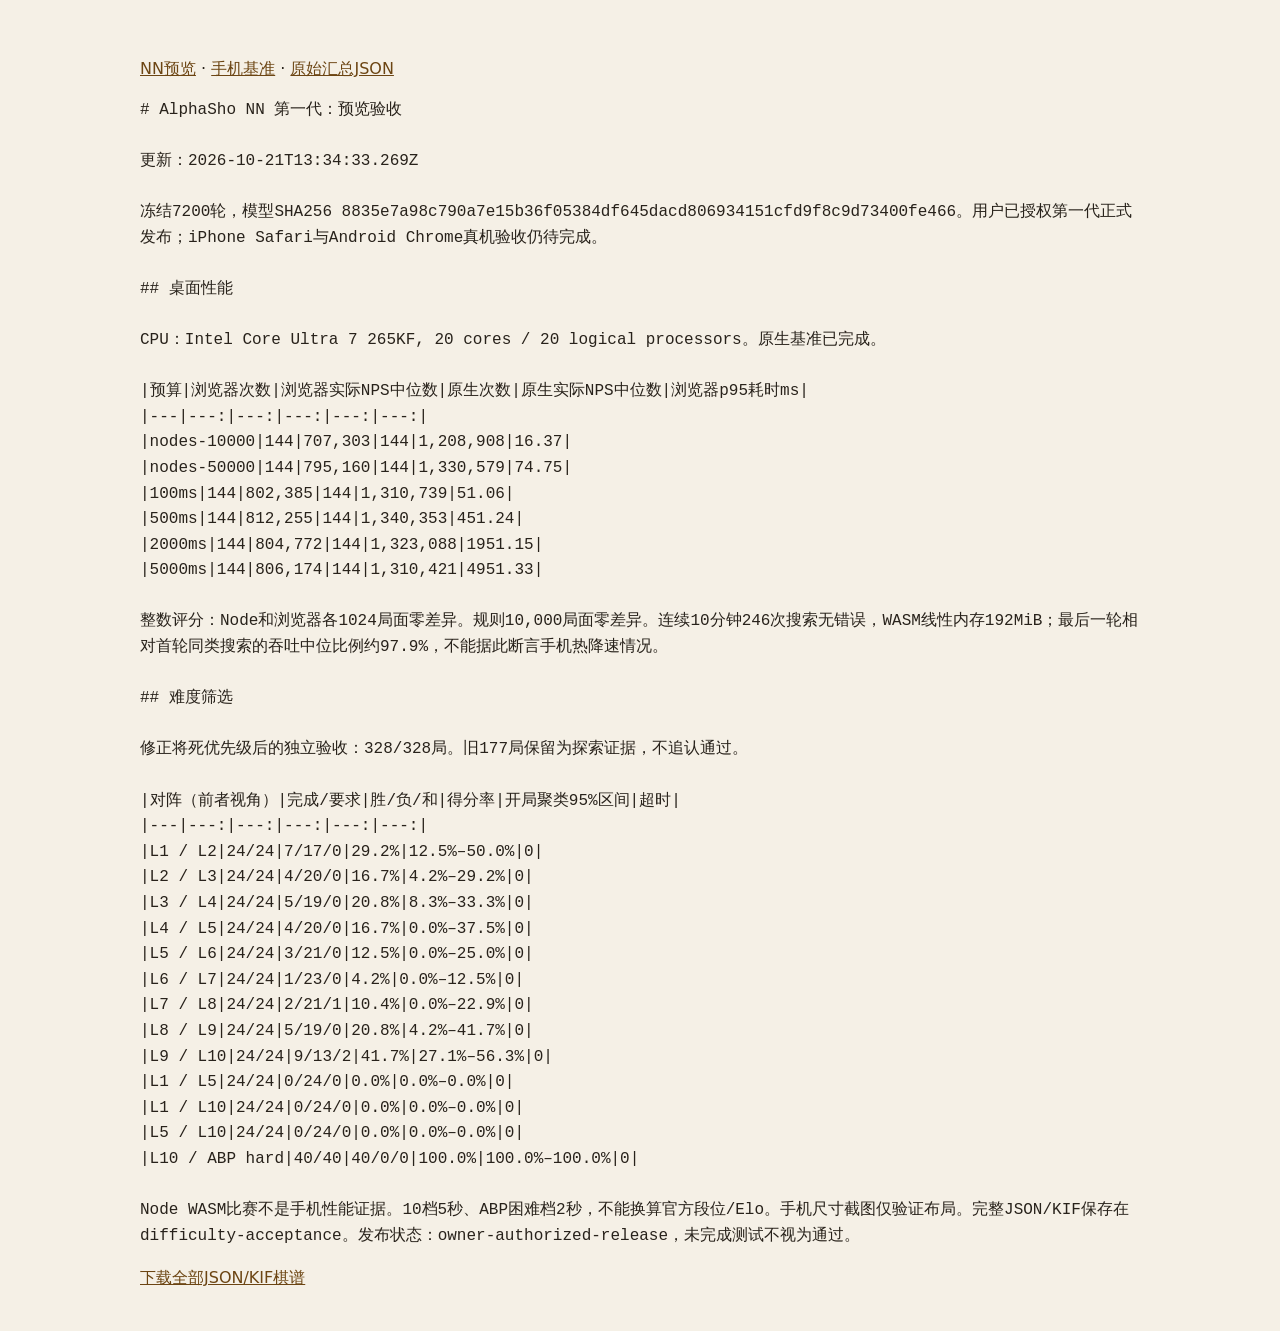
<file: results.html>
<!doctype html><meta charset="utf-8"><meta name="viewport" content="width=device-width,initial-scale=1"><title>AlphaSho NN 验收结果</title><style>body{max-width:1000px;margin:24px auto;padding:16px;font:16px/1.6 system-ui;background:#f5f0e6;color:#28221b}pre{white-space:pre-wrap;overflow-wrap:anywhere}a{color:#6c4513}</style><p><a href="./">NN预览</a> · <a href="benchmark.html">手机基准</a> · <a href="acceptance/report.json">原始汇总JSON</a></p><pre># AlphaSho NN 第一代：预览验收

更新：2026-10-21T13:34:33.269Z

冻结7200轮，模型SHA256 8835e7a98c790a7e15b36f05384df645dacd806934151cfd9f8c9d73400fe466。用户已授权第一代正式发布；iPhone Safari与Android Chrome真机验收仍待完成。

## 桌面性能

CPU：Intel Core Ultra 7 265KF, 20 cores / 20 logical processors。原生基准已完成。

|预算|浏览器次数|浏览器实际NPS中位数|原生次数|原生实际NPS中位数|浏览器p95耗时ms|
|---|---:|---:|---:|---:|---:|
|nodes-10000|144|707,303|144|1,208,908|16.37|
|nodes-50000|144|795,160|144|1,330,579|74.75|
|100ms|144|802,385|144|1,310,739|51.06|
|500ms|144|812,255|144|1,340,353|451.24|
|2000ms|144|804,772|144|1,323,088|1951.15|
|5000ms|144|806,174|144|1,310,421|4951.33|

整数评分：Node和浏览器各1024局面零差异。规则10,000局面零差异。连续10分钟246次搜索无错误，WASM线性内存192MiB；最后一轮相对首轮同类搜索的吞吐中位比例约97.9%，不能据此断言手机热降速情况。

## 难度筛选

修正将死优先级后的独立验收：328/328局。旧177局保留为探索证据，不追认通过。

|对阵（前者视角）|完成/要求|胜/负/和|得分率|开局聚类95%区间|超时|
|---|---:|---:|---:|---:|---:|
|L1 / L2|24/24|7/17/0|29.2%|12.5%–50.0%|0|
|L2 / L3|24/24|4/20/0|16.7%|4.2%–29.2%|0|
|L3 / L4|24/24|5/19/0|20.8%|8.3%–33.3%|0|
|L4 / L5|24/24|4/20/0|16.7%|0.0%–37.5%|0|
|L5 / L6|24/24|3/21/0|12.5%|0.0%–25.0%|0|
|L6 / L7|24/24|1/23/0|4.2%|0.0%–12.5%|0|
|L7 / L8|24/24|2/21/1|10.4%|0.0%–22.9%|0|
|L8 / L9|24/24|5/19/0|20.8%|4.2%–41.7%|0|
|L9 / L10|24/24|9/13/2|41.7%|27.1%–56.3%|0|
|L1 / L5|24/24|0/24/0|0.0%|0.0%–0.0%|0|
|L1 / L10|24/24|0/24/0|0.0%|0.0%–0.0%|0|
|L5 / L10|24/24|0/24/0|0.0%|0.0%–0.0%|0|
|L10 / ABP hard|40/40|40/0/0|100.0%|100.0%–100.0%|0|

Node WASM比赛不是手机性能证据。10档5秒、ABP困难档2秒，不能换算官方段位/Elo。手机尺寸截图仅验证布局。完整JSON/KIF保存在difficulty-acceptance。发布状态：owner-authorized-release，未完成测试不视为通过。
</pre><a href="acceptance/games.zip">下载全部JSON/KIF棋谱</a>
</file>
